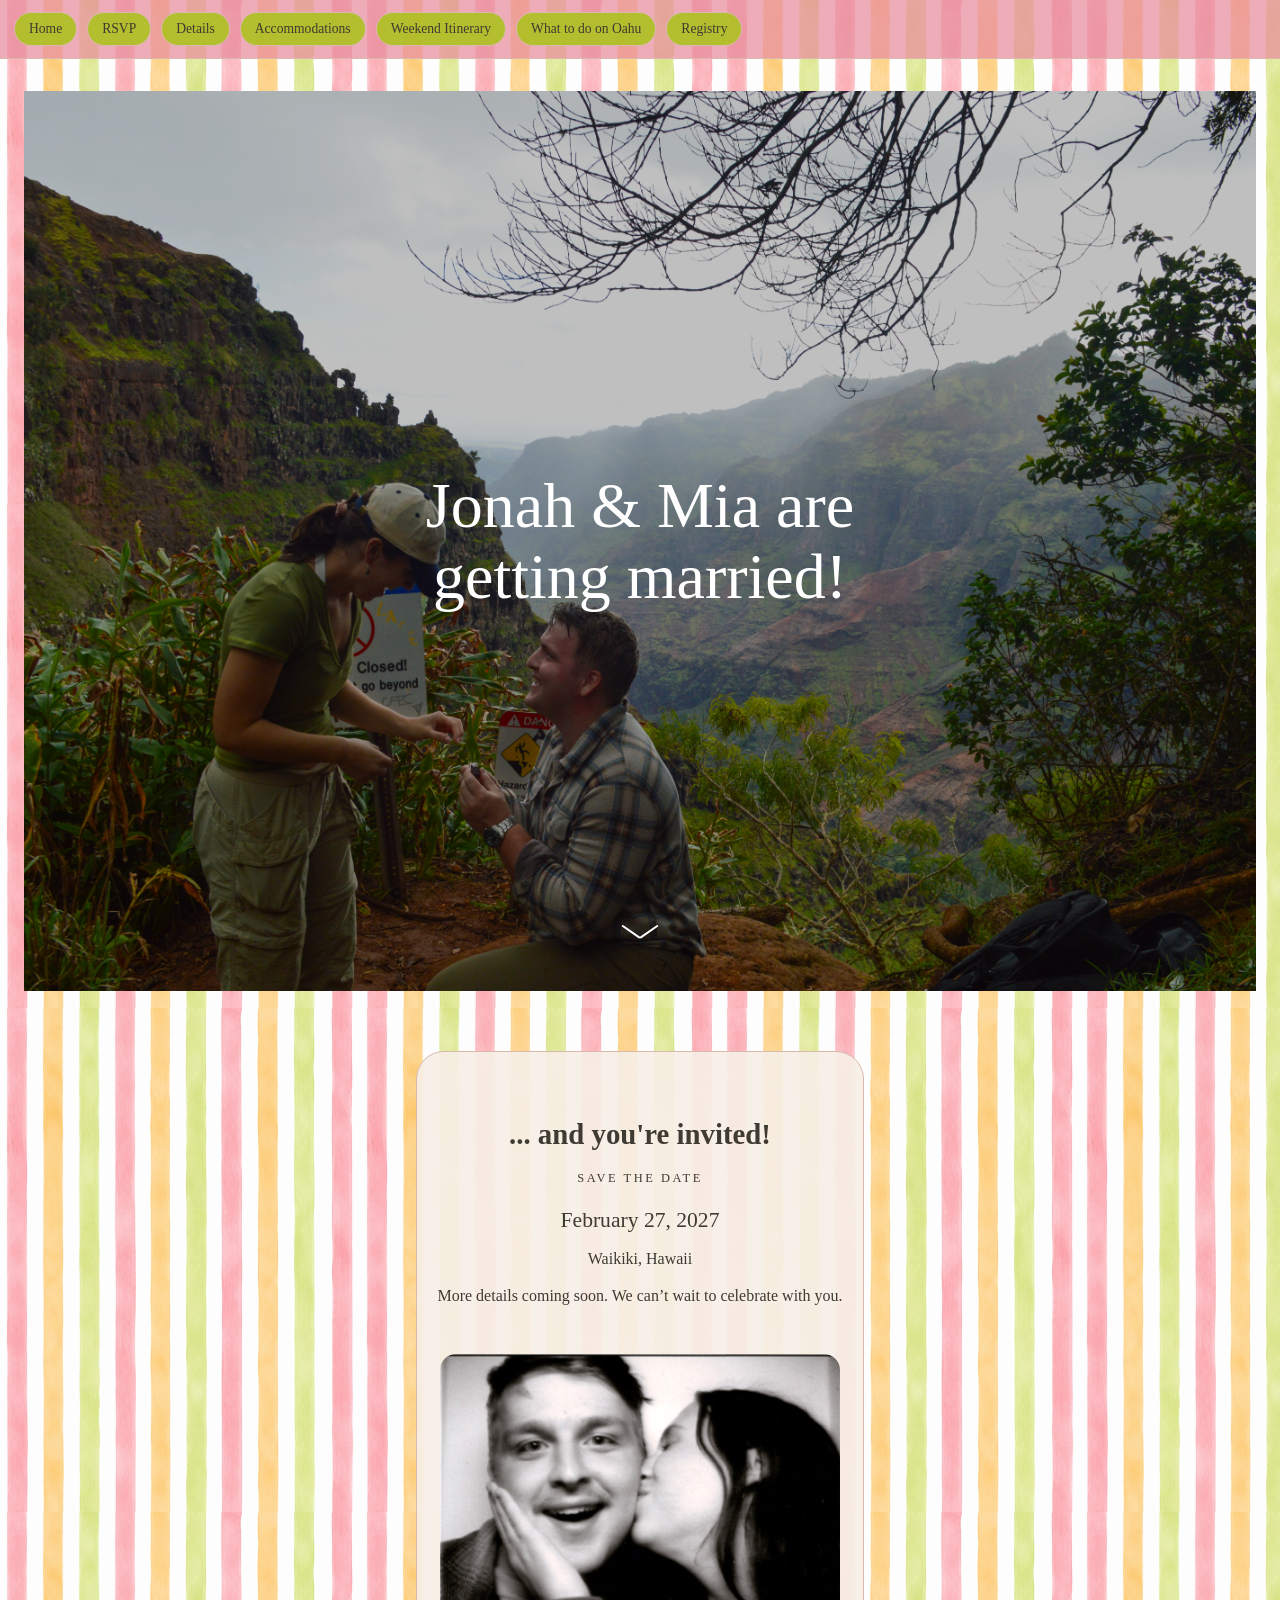
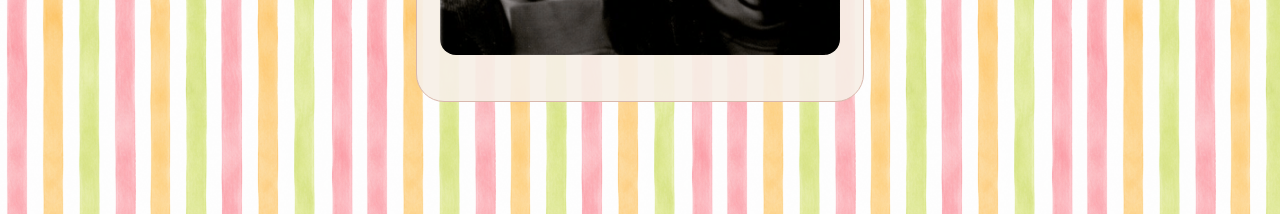
<file: index.html>
<!DOCTYPE html>
<html lang="en">
<head>
  <meta charset="UTF-8" />
  <meta name="viewport" content="width=device-width, initial-scale=1.0" />
  <title>Mia & Jonah</title>
  <link rel="stylesheet" href="style.css" />
  <meta name="robots" content="noindex, nofollow">
</head>
<body>
  <nav class="top-nav">
    <a href="index.html">Home</a>
    <a href="rsvp.html">RSVP</a>
    <a href="details.html">Details</a>
    <a href="accommodations.html">Accommodations</a>
    <a href="weekend.html">Weekend Itinerary</a>
    <a href="oahu.html">What to do on Oahu</a>
    <a href="registry.html">Registry</a>
  </nav>

<main class="hero">
<section class="hero-image">
  <img src="images/proposal.JPG" alt="Proposal" />

<div class="hero-overlay">
  <h1>Jonah & Mia are getting married!</h1>
</div>

<div class="scroll-arrow"></div>
</section>

<section class="content">
  <h2 class="invite">... and you're invited!</h2>

  <p class="eyebrow">Save the Date</p>
  <p class="date">February 27, 2027</p>
  <p class="location">Waikiki, Hawaii</p>
  <p class="note">More details coming soon. We can’t wait to celebrate with you.</p>

  <img class="photo-gif" src="images/photobooth.gif" alt="Photobooth" />
</section>
</main>
</body>
</html>
</file>
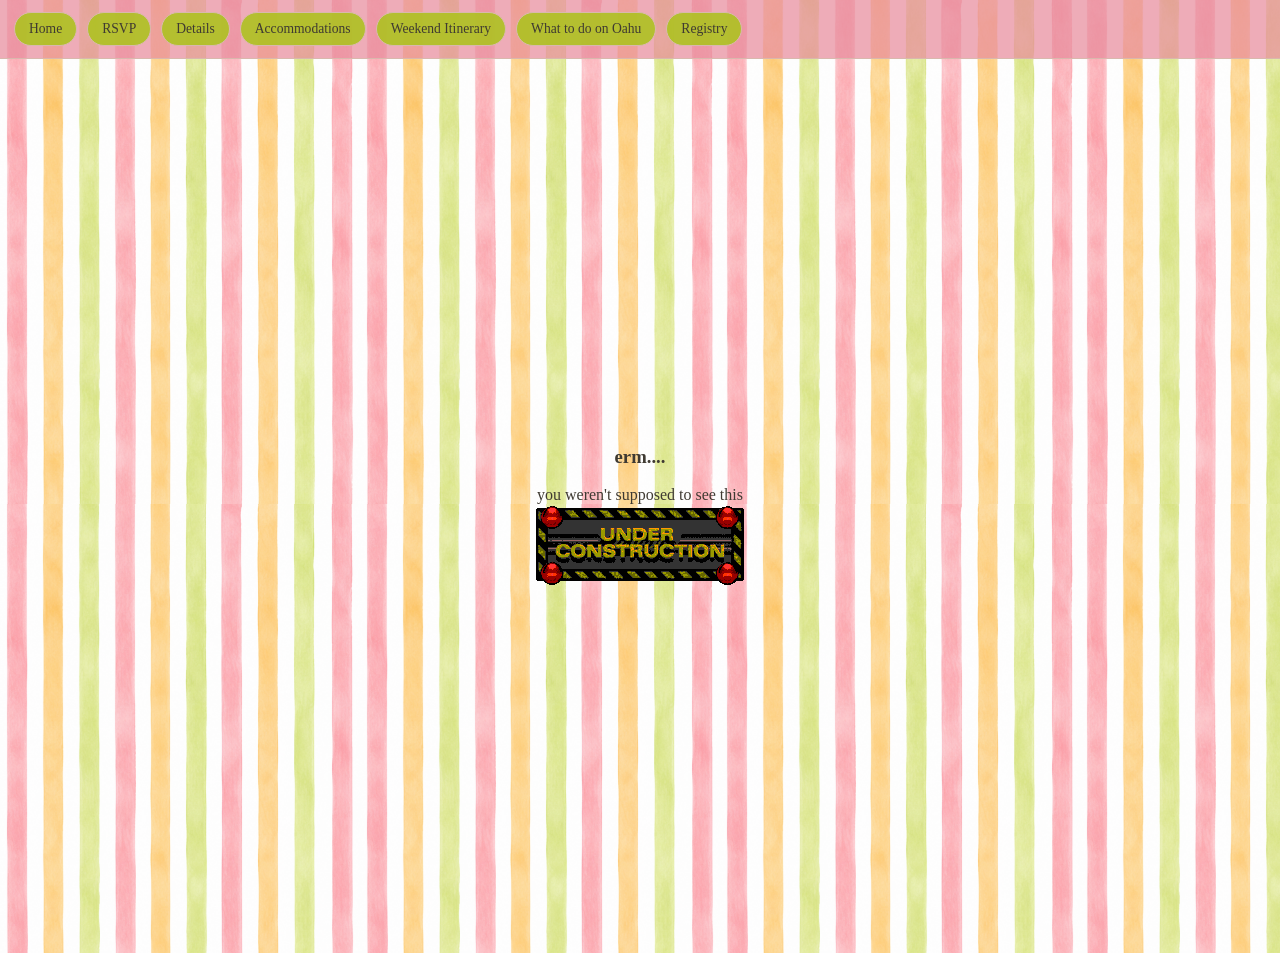
<file: accommodations.html>
<!DOCTYPE html>
<html lang="en">
<head>
  <meta charset="UTF-8" />
  <meta name="viewport" content="width=device-width, initial-scale=1.0" />
  <title>Mia & Jonah</title>
  <link rel="stylesheet" href="style.css" />
</head>
<body>
  <nav class="top-nav">
    <a href="index.html">Home</a>
    <a href="rsvp.html">RSVP</a>
    <a href="details.html">Details</a>
    <a href="accommodations.html">Accommodations</a>
    <a href="weekend.html">Weekend Itinerary</a>
    <a href="oahu.html">What to do on Oahu</a>
    <a href="registry.html">Registry</a>
  </nav>

  <main class="hero">
      <h3>erm....</h3>
      <p1>you weren't supposed to see this</p1>
      <img src="images/under-construction.gif" alt="Come back soon!">
  </main>
</body>
</html>
</file>
<file: style.css>
:root {
  --pink: #e88d9d;
  --green: #aec122;
  --orange: #eba734;
  --cream: #f7efe7;
  --brown: #3f3a32;
  --border: #d9b8ad;
}

body {
  margin: 0;
  font-family: Georgia, serif;

  background-color: var(--cream);
  background-image: url("images/stripes.png");
  background-repeat: repeat;
  background-size: 360px auto;

  color: #3f3a32;
}


.top-nav {
  position: sticky;
  top: 0;
  z-index: 10;
  display: flex;
  gap: 10px;
  overflow-x: auto;
  white-space: nowrap;
  padding: 12px 14px;
  background: rgba(232, 141, 157, 0.72);
  border-bottom: 1px solid var(--border);
  -webkit-overflow-scrolling: touch;
}

.top-nav a {
  flex: 0 0 auto;
  color: var(--brown);
  text-decoration: none;
  font-size: 0.85rem;

  padding: 8px 14px;
  border-radius: 999px;

  background: rgba(174, 193, 34, 0.9);
  border: 1px solid var(--border);
}

.top-nav a:hover {
  background: white;
  border-color: var(--brown);
}

.hero {
  min-height: calc(100vh - 70px);
  display: flex;
  flex-direction: column;
  align-items: center;
  justify-content: center;
  text-align: center;
  padding: 32px 24px;
}

.hero-inner {
  background: rgba(232, 141, 157, 0.88);
  border: 1px solid var(--border);
  border-radius: 28px;
  padding: 42px 24px;
  max-width: 520px;
  width: 100%;
}

h1 {
  font-size: clamp(3.8rem, 17vw, 7rem);
  line-height: 0.9;
  font-weight: normal;
  
}

.eyebrow {
  letter-spacing: 0.2em;
  text-transform: uppercase;
  font-size: 0.78rem;
  margin-bottom: 18px;
}

.date {
  font-size: 1.35rem;
  margin-top: 22px;
}

.location {
  font-size: 1rem;
  margin-top: -4px;
}

.note {
  max-width: 420px;
  line-height: 1.5;
  text-align: center;
}
.hero-image {
  position: relative;
  height: 100svh;
  min-height: 100vh;
}

.hero-image img {
  width: 100%;
  height: 100%;
  object-fit: cover;

  object-position: 25% center;
}

.hero-image::after {
  content: "";
  position: absolute;
  inset: 0;
  background: rgba(0, 0, 0, 0.25);
}

.hero-overlay {
  position: absolute;
  top: 50%;
  left: 50%;
  transform: translate(-50%, -50%);
  color: white;
  text-align: center;
  padding: 20px;
  z-index: 2;
}

.hero-overlay h1 {
  font-size: clamp(2rem, 9vw, 4rem);
  line-height: 1.1;
}

.scroll-arrow {
  position: absolute;
  bottom: 42px;
  left: 50%;
  z-index: 2;
  transform: translateX(-50%);

  width: 44px;
  height: 22px;

  animation: bounce 2.6s ease-in-out infinite;
}

.scroll-arrow::before,
.scroll-arrow::after {
  content: "";
  position: absolute;
  top: 10px;

  width: 22px;
  height: 2px;
  background: white;
  border-radius: 999px;
}

.scroll-arrow::before {
  left: 0;
  transform: rotate(35deg);
  transform-origin: right center;
}

.scroll-arrow::after {
  right: 0;
  transform: rotate(-35deg);
  transform-origin: left center;
}

@keyframes bounce {
  0%, 100% {
    translate: 0 0;
    opacity: 0.9;
  }

  50% {
    translate: 0 8px;
    opacity: 0.65;
  }
}
.content {
  margin: 60px 20px 80px;
  padding: 42px 20px;
  text-align: center;

  background: rgba(247, 239, 231, 0.92);
  border: 1px solid var(--border);
  border-radius: 28px;
}

.invite {
  font-size: 1.8rem;
  margin-bottom: 20px;
}

.photo-gif {
  margin-top: 30px;
  width: 100%;
  max-width: 400px;
  border-radius: 16px;
}
@media (max-width: 500px) {
  .hero-overlay h1 {
    font-size: 2.2rem;
  }

  .scroll-arrow {
    font-size: 1.6rem;
  }

  .invite {
    font-size: 1.4rem;
  }

  .photo-gif {
    max-width: 100%;
  }
}
</file>
